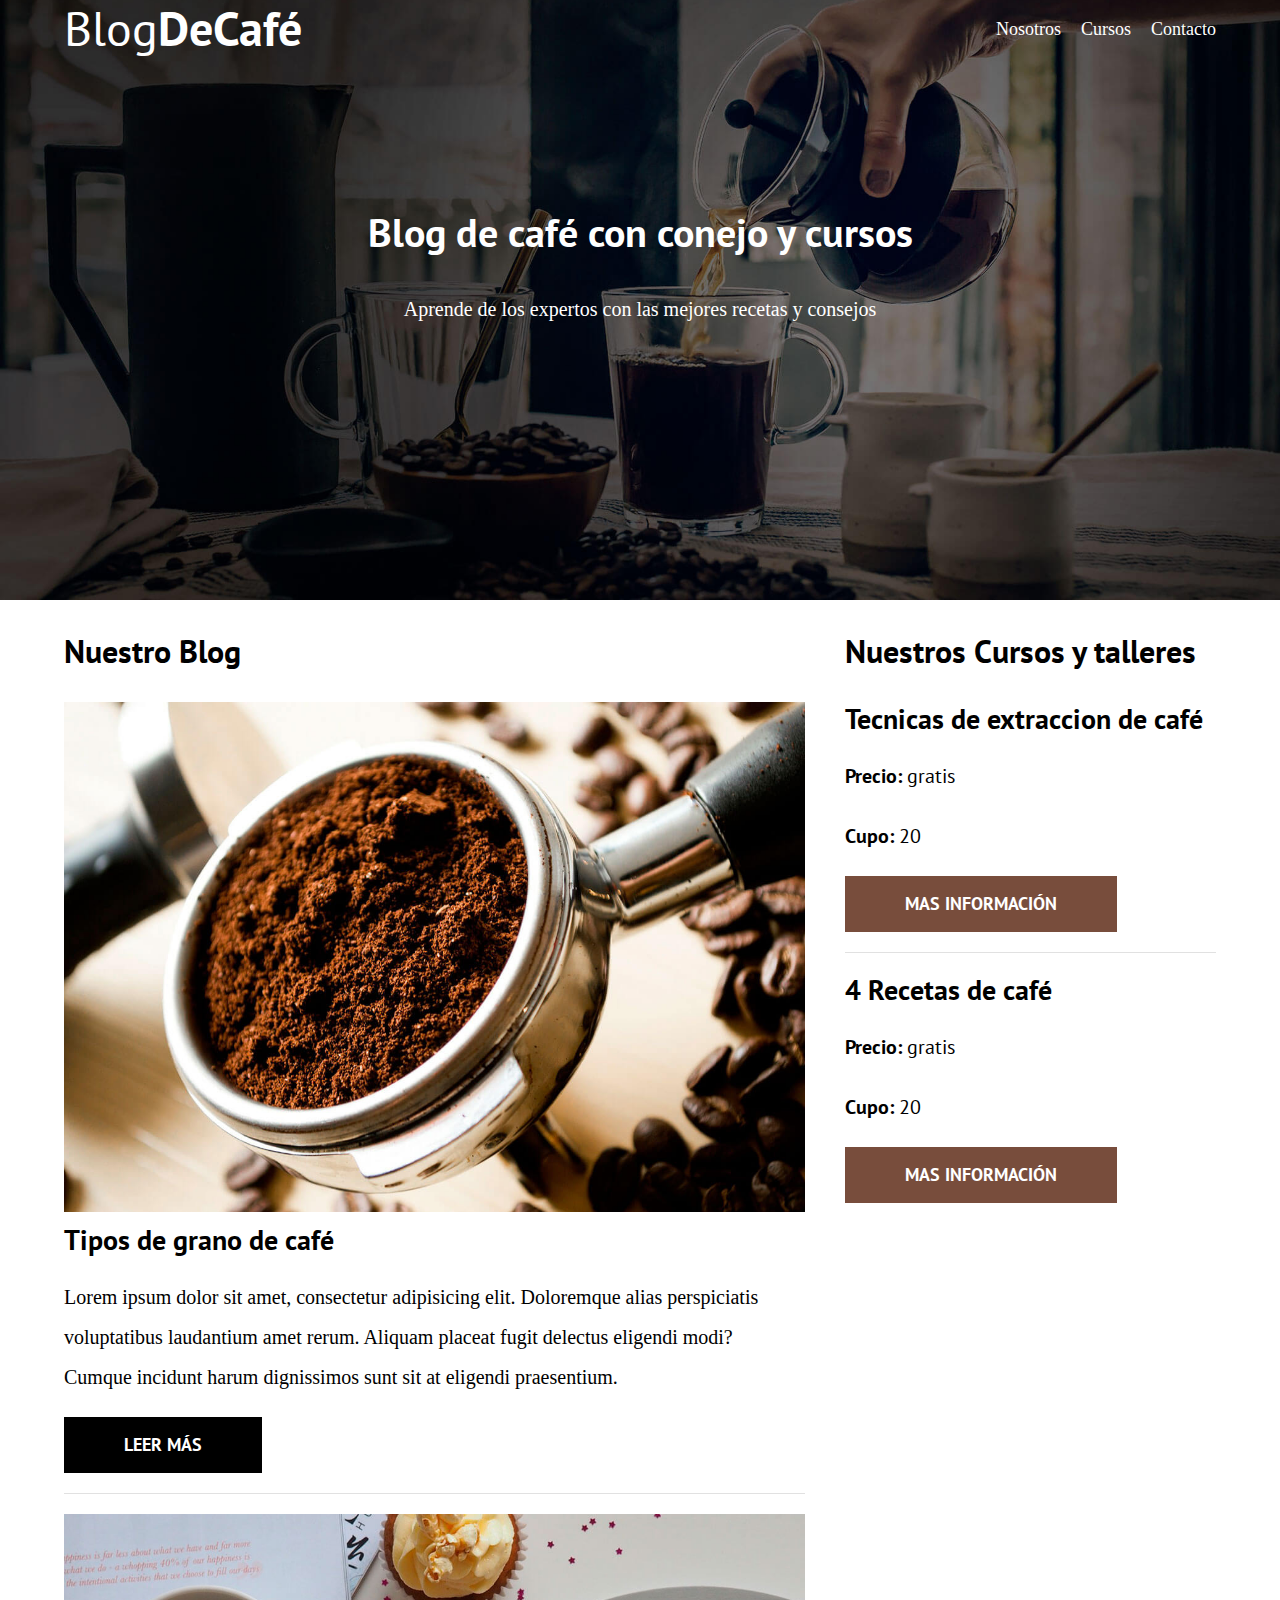
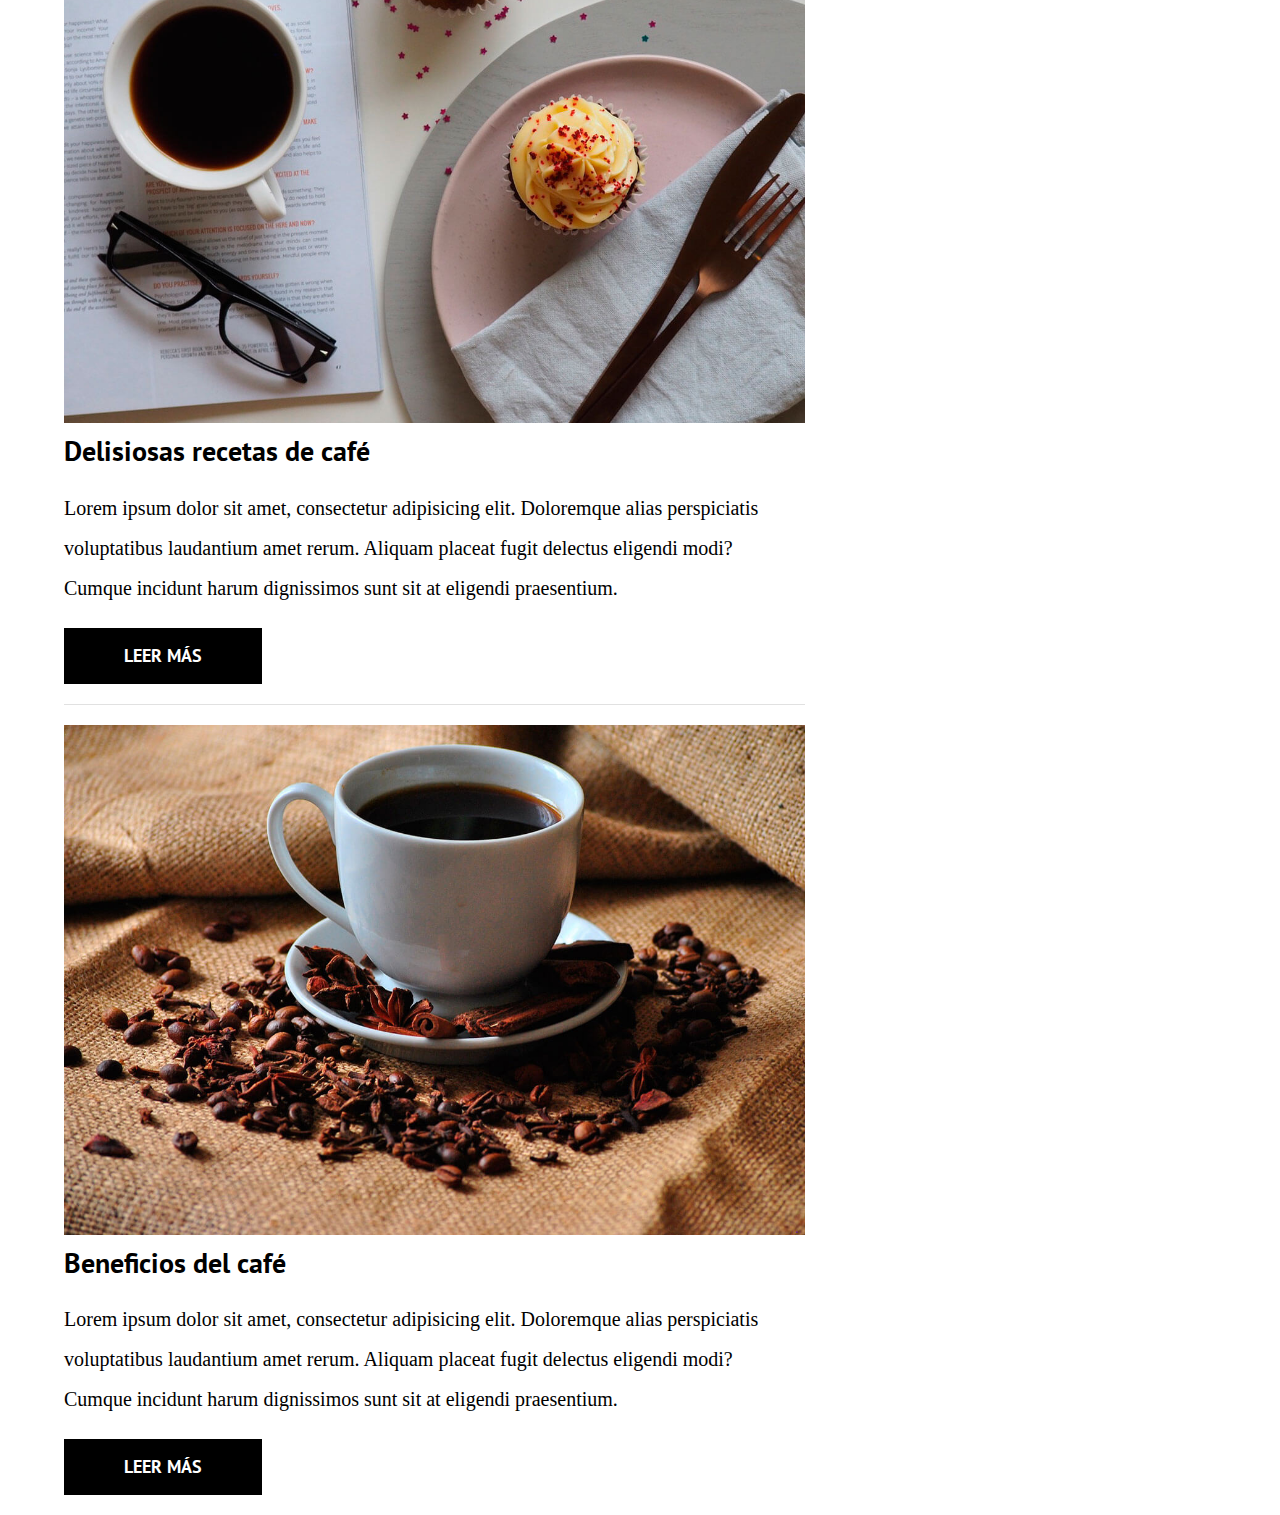
<file: blogdecafe_inicio/index.html>
<!DOCTYPE html>
<html lang="en">
<head>
    <meta charset="UTF-8">
    <meta http-equiv="X-UA-Compatible" content="IE=edge">
    <meta name="viewport" content="width=device-width, initial-scale=1.0">
    <title>BloDegCafé</title>
    <link rel="stylesheet" href="css/normalize.css">
    <link rel="stylesheet" href="css/styles.css">
    <link rel="preconnect" href="https://fonts.googleapis.com">
    <link rel="preconnect" href="https://fonts.gstatic.com" crossorigin>
    <link href="https://fonts.googleapis.com/css2?family=Open+Sans&family=PT+Sans:wght@400;700&display=swap" rel="stylesheet">
</head>
<body>
    <header class="header">
        <div class="contenedor">
            <div class="barra">
                <a class="logo " href="index.html">
                    <h1 class="logo__nombre no-margin centrar-texto">Blog<span class="logo__nombre__bold">DeCafé</span></h1>
                </a>
                <nav class="navegacion">
                    <a href="nosotros.html" class="navegacion__enlace">Nosotros</a>
                    <a href="cursos.html" class="navegacion__enlace">Cursos</a>
                    <a href="contacto.html" class="navegacion__enlace">Contacto</a>
                </nav>
            </div>
        </div>
        <div class="header__texto">
            <h2 class="no__margin">Blog de café con conejo y cursos</h2>
            <p class="no__margin">Aprende de los expertos con las mejores recetas y consejos</p>
        </div>
    </header>
    <div class="contenedor contenido-principal">
        <main class="blog">
            <h3>Nuestro Blog</h3>
            <article class="entrada">
                <div class="entrada__imagen">
                    <img src="img/blog1.jpg" alt="Imagen blog">
                </div>
                <div class="entrada__contenido">
                    <h4 class="no-margin">Tipos de grano de café</h4>
                    <p>Lorem ipsum dolor sit amet, consectetur adipisicing elit. 
                        Doloremque alias perspiciatis voluptatibus laudantium amet rerum. 
                        Aliquam placeat fugit delectus eligendi modi? Cumque incidunt harum 
                        dignissimos sunt sit at eligendi praesentium.
                    </p>
                    <a href="entrada.html" class="boton boton__primario">Leer Más</a>
                </div>
            </article><!--Entrada  -->
            <article class="entrada">
                <div class="entrada__imagen">
                    <img src="img/blog2.jpg" alt="Imagen blog">
                </div>
                <div class="entrada__contenido">
                    <h4 class="no-margin">Delisiosas recetas de café</h4>
                    <p>Lorem ipsum dolor sit amet, consectetur adipisicing elit. 
                        Doloremque alias perspiciatis voluptatibus laudantium amet rerum. 
                        Aliquam placeat fugit delectus eligendi modi? Cumque incidunt harum 
                        dignissimos sunt sit at eligendi praesentium.
                    </p>
                    <a href="entrada.html" class="boton boton__primario">Leer Más</a>
                </div>
            </article><!--Entrada  -->
            <article class="entrada">
                <div class="entrada__imagen">
                    <img src="img/blog3.jpg" alt="Imagen blog">
                </div>
                <div class="entrada__contenido">
                    <h4 class="no-margin">Beneficios del café</h4>
                    <p>Lorem ipsum dolor sit amet, consectetur adipisicing elit. 
                        Doloremque alias perspiciatis voluptatibus laudantium amet rerum. 
                        Aliquam placeat fugit delectus eligendi modi? Cumque incidunt harum 
                        dignissimos sunt sit at eligendi praesentium.
                    </p>
                    <a href="entrada.html" class="boton boton__primario">Leer Más</a>
                </div>
            </article><!--Entrada  -->
        </main>
        <aside class="sidebar">
            <h3>Nuestros Cursos y talleres</h3>
            <ul class="cursos no-padding">
                <li class="widget-curso" >
                    <h4 class="no-margin">Tecnicas de extraccion de café</h4>
                    <p class="widget-curso-label">Precio:
                        <span class="widget-curso__info">gratis</span>
                    </p>
                    <p class="widget-curso-label">Cupo:
                        <span class="widget-curso__info">20</span>
                    </p>
                    <a href="entrada.html" class="boton boton__secundario">Mas Información</a>
                </li>
                <li class="widget-curso" >
                    <h4 class="no-margin">4 Recetas de café</h4>
                    <p class="widget-curso-label">Precio:
                        <span class="widget-curso__info">gratis</span>
                    </p>
                    <p class="widget-curso-label">Cupo:
                        <span class="widget-curso__info">20</span>
                    </p>
                    <a href="entrada.html" class="boton boton__secundario">Mas Información</a>
                </li>
            </ul>
        </aside>
    </div>
    
</body>
</html>
</file>
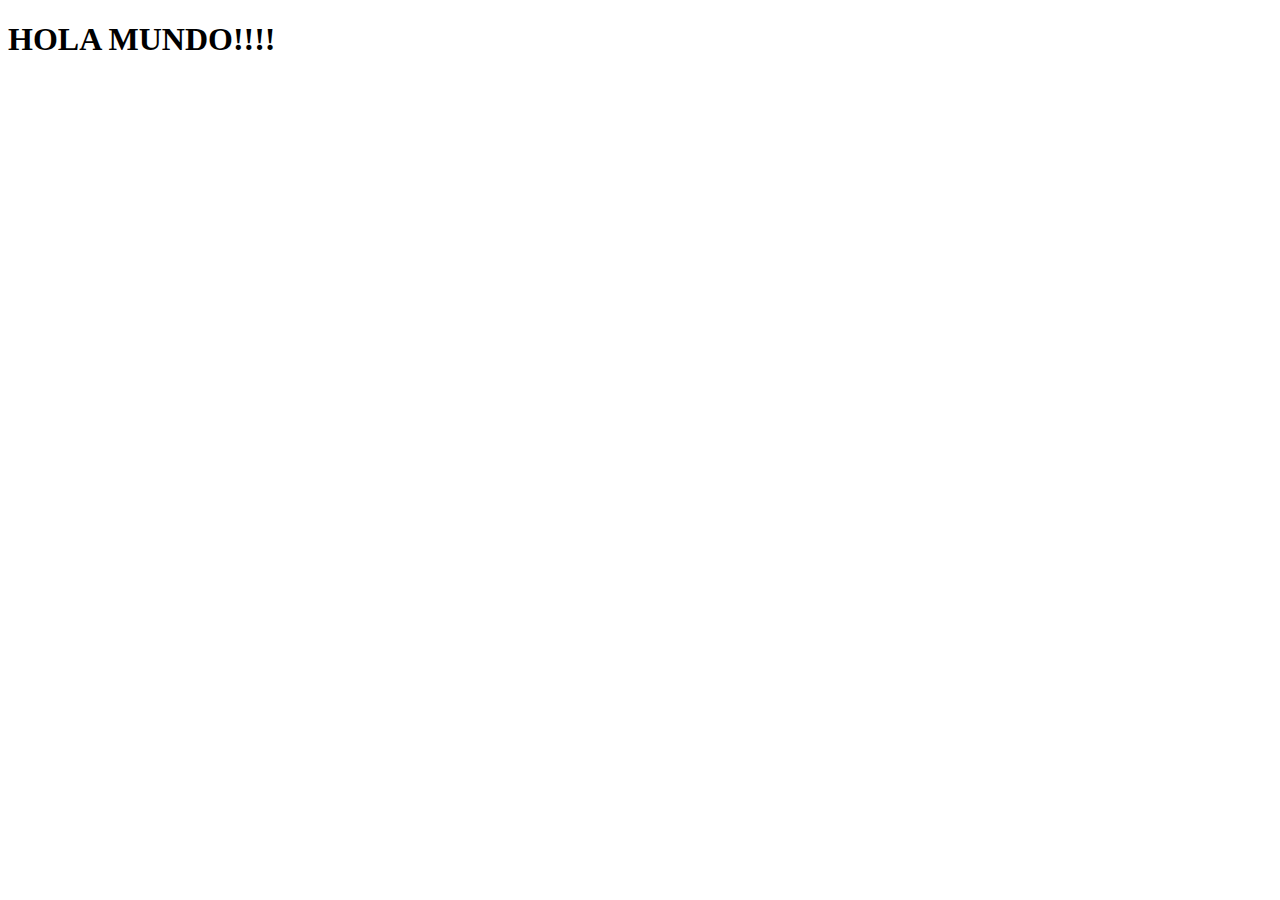
<file: blogdecafe_inicio/entrada.html>
<!DOCTYPE html>
<html lang="en">
<head>
    <meta charset="UTF-8">
    <meta http-equiv="X-UA-Compatible" content="IE=edge">
    <meta name="viewport" content="width=device-width, initial-scale=1.0">
    <title>Document</title>
</head>
<body>
    <h1>HOLA MUNDO!!!!</h1>
    
</body>
</html>
</file>
<file: blogdecafe_inicio/css/styles.css>
:root{
    --fuenteparrafos:'Open Sans', sans-serif;
    --fuenteHeading: 'PT Sans', sans-serif;

    --primario:#784D3C;
    --blanco:#fff;
    --gris: #e1e1e1;
    --negro:#000;
}

html{
    font-size:62.5%; /*1rem=10px*/
    box-sizing: border-box; /*Se utiliza para el modelo caja y asi no se sumen los atributos: normales,padding,border y margin */
  }
  *, *:before, *:after {
    box-sizing: inherit;
}
body{
    font-size: var(--fuenteparrafos);
    font-size: 1.6rem;
    line-height: 2;
}

/* Globales */

.contenedor{
    max-width: 120rem;
    width: 90%;
    margin: 0  auto;
}
a{
    text-decoration: none;
}
h1,h2,h3,h4{
    font-family: var(--fuenteHeading);
    line-height: 1.2;
}
h1{
    font-size: 4.8rem;
}
h2{
    font-size: 4rem;
}
h3{
    font-size: 3.2rem;
}
h4{
    font-size: 2.8rem;
}
p{
    font-size: 2rem;
}
img{
    max-width: 100%;
}

/* Utilidades */

.no-margin{
    margin: 0;
}
.no-padding{
    padding: 0;
}
.centrar-texto{
    text-align: center;
}

/* Header */

.header{
    background-image: url("../img/banner.jpg");
    height: 60rem;
    background-repeat:no-repeat ;
    background-size: cover;
    background-position: center center;
}
.header__texto{
    color: var(--blanco);
    text-align: center;
    margin-top: 5rem;
}
@media (min-width: 768px){
    .header__texto{
        margin-top: 15rem;
    }
}
@media (min-width: 768px){
    .barra{
        display: flex;
        align-items: center;
        justify-content: space-between;
    }
}

.logo{
    color:var(--blanco);
    
}

.logo__nombre{
    font-weight: 400;
}

.logo__nombre__bold{
    font-weight: 700;
}
@media (min-width: 768px){
    .navegacion{
        display: flex;
        gap: 2rem;

    }
}
.navegacion__enlace{
    display: block;
    text-align: center;
    font-size:1.8rem;
    color: var(--blanco);
}

/* Contenido Principal */

@media (min-width: 768px){
    .contenido-principal{
        display: grid;
        grid-template-columns: 2fr 1fr;
        column-gap: 4rem;
    }
}
.entrada{
    border-bottom: 1px solid var(--gris);
    margin-bottom: 2rem;
}
.entrada:last-child{
    border: none;
    margin-bottom:0;
}
.boton{
    display: block;
    font-family: var(--fuenteHeading);
    color: var(--blanco);
    text-align: center;
    padding: 1rem 6rem;
    font-size: 1.8rem;
    text-transform: uppercase;
    font-weight: 700;
    margin-bottom: 2rem;
}
@media (min-width: 768px){
    .boton{
        display: inline-block;
    }


}
.boton__primario{
    background-color: var(--negro);

}
.boton__secundario{
    background-color: var(--primario);

}
.cursos{
    list-style: none;
}

.widget-curso{
    border-bottom: 1px solid var(--gris);
    margin-bottom: 2rem;
}
.widget-curso:last-of-type{
    border: none;
    margin-bottom:0;
}
.widget-curso-label{
    font-weight: 700;
    font-family: var(--fuenteHeading);
}
.widget-curso__info{
    font-weight: normal;
}
</file>
